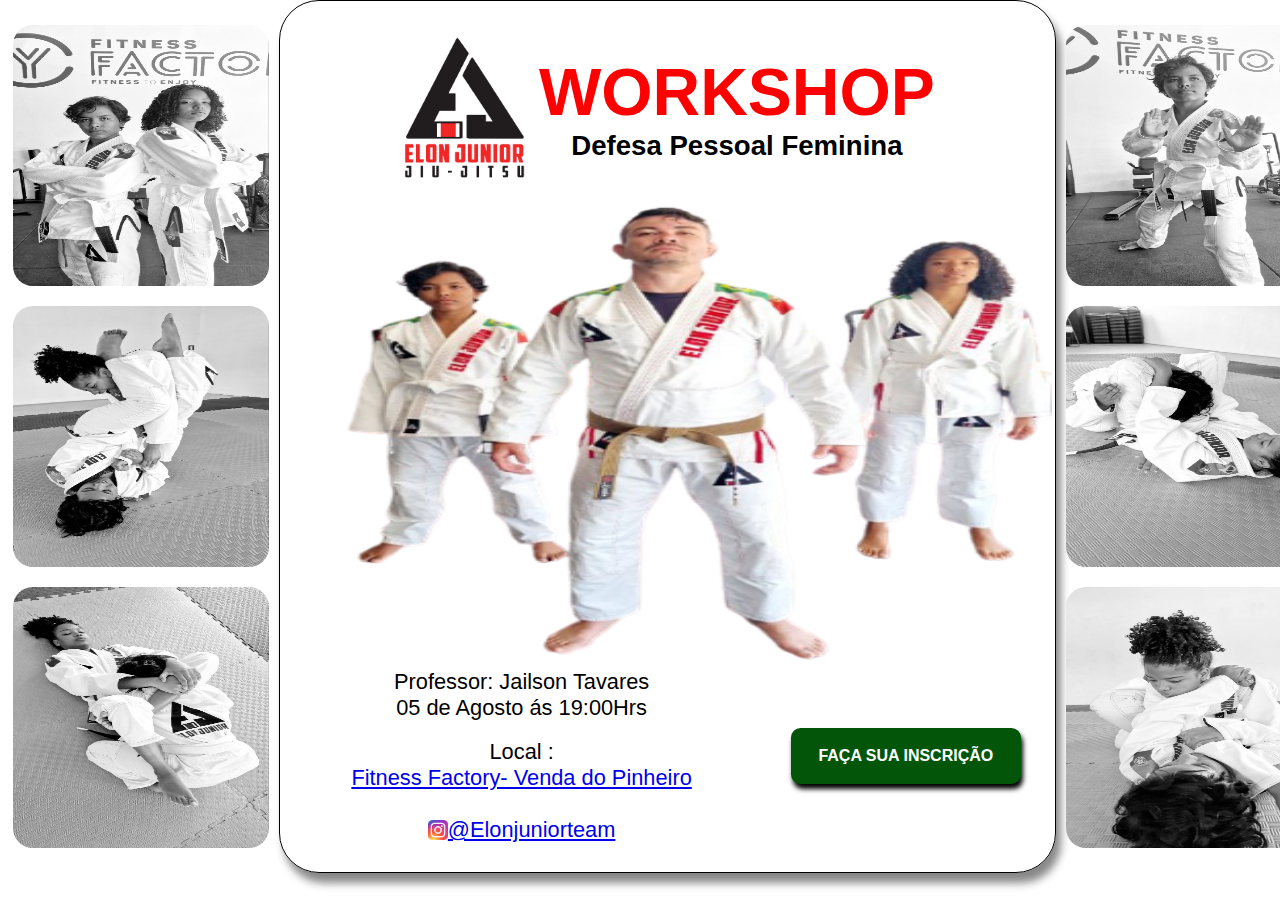
<file: index.html>
<!DOCTYPE html>
<html lang="en">

<head>
    <meta charset="UTF-8">
    <meta http-equiv="X-UA-Compatible" content="IE=edge">
    <meta name="viewport" content="width=device-width, initial-scale=1.0">
    <meta name="description" content="Workshop de defesa pessoal Feminina com o professor Jailson Tavares e Elon Junior" />
    <meta property="og:title" content="Workshop" />
    <link rel="icon" type="imagem/ico" href="./img/logo.ico" />
    <meta property="og:description" content="Defesa Pessoal Feminina " />
    <meta property="og:image" content="./img/logo.png" />
    <meta property="og:image:type" content="image/png" />
    <meta name="theme-color" content="vermelho rosa preto"/>
    <meta property="og:url" content="http://www.elonjunior.com.br/" />
    <meta name="googlebot" content="" />
    <link rel="stylesheet" href="./style.css">
    <script src="https://ajax.googleapis.com/ajax/libs/jquery/3.6.0/jquery.min.js"></script>
    <title>Workshop-Defesa Pessoal Feminina</title>
</head>

<body>
    <main>
        <Button class="inscrever inscreverAnimation">Faça sua Inscrição</Button>
        <div id=dados class="dados">
            <H1>Dados da Inscrição</H1> 
            <form id="form" action="https://api.sheetmonkey.io/form/jSgz5T3ZANUsaWLGpZuG78" method="post">
                <div class="nomeSobrenome">
                    <div class="nome">
                    <label for="name">Nome</label>
                    <input type="text" name="Nome" id="name" required></div>
                    <div class="sobrenome">
                    <label for="sobrenome">Sobrenome</label>
                    <input type="text" name="Sobrenome" id="sobrenome" required></div>
                </div>
                <div class="email">
                    <label for="email">E-mail</label>
                    <input type="text" id="email" name="Email" required>
                </div>
                <input type="submit" id="button" value="Enviar">

            </form>
        </div>
        <Div class="informacoes">
            <p>Professor: Jailson Tavares</p>
            <p>05 de Agosto ás 19:00Hrs</p><br>
            <p class="local">Local : <br><a href="https://www.google.com/maps/place/Fitness+Factory+Venda+do+Pinheiro/@38.9231512,-9.2324444,15z/data=!4m5!3m4!1s0x0:0x2f2fdf623079d898!8m2!3d38.9231609!4d-9.2324119"> Fitness Factory- Venda do Pinheiro</a>
            <br>
            <br></p>
            <p class="inst"><a href="https://www.instagram.com/elonjuniorteam/"><img class="instagram"src="./img/iconInstragram.png" alt="icone instagram">@Elonjuniorteam</A></p>
        </Div>
        <div class="fotoslateral1">
            <div>
                <img src="./img/fotofundo/img1.jpg" alt="Imagem de fundo ">
            </div>
            <div><img src="./img/fotofundo/img 2.jpg" alt="Imagem de fundo ">
            </div>
            <div><img src="./img/fotofundo/img3.jpg" alt="Imagem de fundo "></div>
            <div class="imgResponsiva"><img src="./img/fotofundo/img4.jpg" alt="Imagem de fundo "></div>
            <div class="imgResponsiva"><img src="./img/fotofundo/img 5.jpg" alt="Imagem de fundo "></div>
        </div>
        <div class="main">
            <div class="logo">
                <div ><img class="logoElon" src="./img/logo.png" alt="Logo Elon Junior"></div>
                <div class="texto">
                    <H1>Workshop</H1>
                    <H2>Defesa Pessoal Feminina</H2>
                </div>
            </div>

            <div class="apresentacao">
                <img src="./img/back.png" alt="Foto de fundo Jailson Tavares">
                
            </div>
        </div>
        <div class="fotoslateral">
            <div><img src="./img/fotofundo/img4.jpg" alt="Imagem de fundo "></div>
            <div><img src="./img/fotofundo/img 5.jpg" alt="Imagem de fundo "></div>
            <div><img src="./img/fotofundo/img 6.jpg" alt="Imagem de fundo "></div>
        </div>
    </main>
    <script src="script.js"></script>
</body>

</html>
</file>
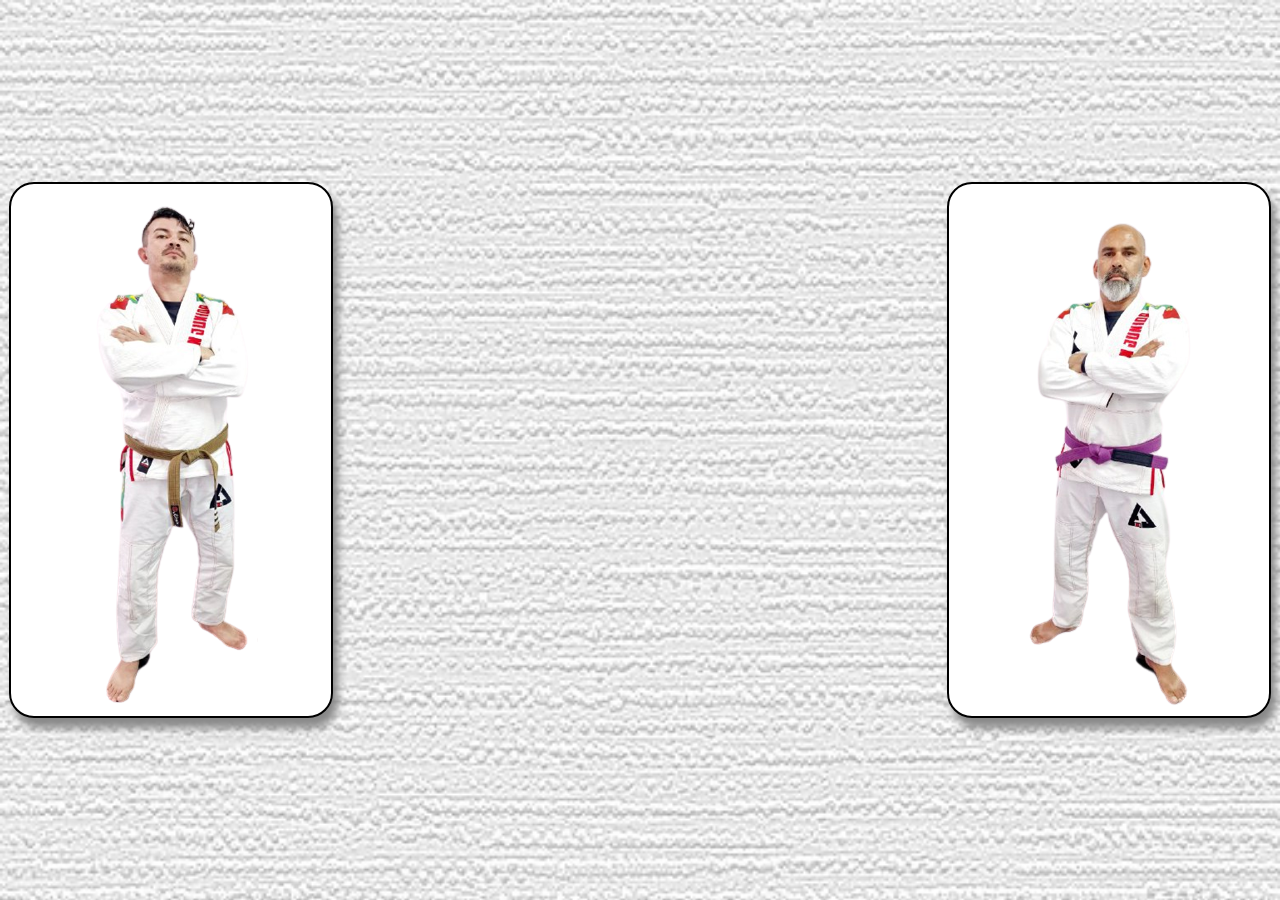
<file: confirmacao.html>
<!DOCTYPE html>
<html lang="en">
<head>
    <meta charset="UTF-8">
    <meta http-equiv="X-UA-Compatible" content="IE=edge">
    <meta name="viewport" content="width=device-width, initial-scale=1.0">
    <link rel="stylesheet" href="./confirmacao.css">
    <title>Confirmação Workshop</title>
</head>
<body>
    <div class="fundo">
    <div class="jailson"><img src="./img/Jailson Tavares.png" alt="Professor Jailson Tavares"></div>
    <div class="certo confirmacao"><img class=" certoImg"src="./img/certo.png" alt="Imagem de Certo">
        <H1>Parabéns</H1>
    <h2>Sua vaga foi assegurada no prazo de 24h. </h2>
    <h2>Efetue o pagamento no valor de 10€ na recepção do Ginásio Fitness Factory</h2>
</div>
    <div class="elon"><img src="./img/Elon Junior.png" alt="Professor Elon Junior"></div>
    </div>
</body>
</html>
</file>
<file: style.css>
@import url('https://fonts.googleapis.com/css2?family=Roboto&family=Share+Tech+Mono&display=swap');
*{
    margin: 0;
    padding: 0;
    font-family: Arial, Helvetica, sans-serif
}
body{
    display: flex;
    justify-content: center;
    align-items: center;
    overflow: hidden;
}
main{
    height: 97vh;
    width: 99.5vw;
    position: relative;
    display: flex;
    flex-direction: row;
    /* background: linear-gradient(-45deg, #ffffff, #969195, #d49cc6, #eb90eb);
  background-size:  400% 400%;
    animation: backgroundTransition 8s ease-in-out infinite; */
}

@keyframes backgroundTransition {
    0% {
      background-position: 0% 80%;
    }
    50%{
      background-position: 80% 100%;
    }
    100% {
      background-position: 0% 80%;
    }
  }
  
div{
    display: flex;
    justify-content: center;
    align-items: center;
    flex-direction: column;
}
input{

    height: 4vh;
    margin: 20px;
}
#email,#name,#sobrenome {
    width: 20vw;
}
#button{
   
    display: flex;
    margin: 0 auto;
    width: 100px;
    height: 70px;
    font-size: 20px;
    justify-content: center;
}
.nomeSobrenome{
    display: flex;
    flex-direction: row;
}
.email{
    display: flex;
    flex-direction: row;
}

.apresentacao{
    height: 97vh;
    width: 59vw;
    position: relative;
    justify-content: center;  
    
}
.apresentacao img{
    height: 80vh;
    width: 60vw;
    margin-bottom:10vw;
}
.fotoslateral img{
    height: 29vh;
    width: 20vw;
    padding: 10px;
    filter: grayscale(100%);
    border-radius: 30px;
    transition: 0.3s;
}
.fotoslateral1 img{
    height: 29vh;
    width: 20vw;
    padding: 10px;
    filter: grayscale(100%);
    border-radius: 30px;
    transition: 0.3s;
}
.fotoslateral img:hover,.fotoslateral1 img:hover{
    filter: none;
}
.logo{
    position: absolute;
    top: 1vh;
    left: 30%;
    display: flex;
    flex-direction: row;
}
.logoElon{
    width: 12vw;
    height: 22vh;
}
.texto {
    display: flex;
    padding-right: 20px;
}
.texto h1{
    text-transform: uppercase;
    color: red;
    font-size: calc(2px + 5vw);
    text-align: center;
    
}
.texto h2 {
    text-align: center;
    font-size: calc(2px + 2vw);
}
.logo-foto{
    display: flex;
    flex-direction: column;
}
.instagram {
    
    height: 20px;
    width: 20px;
}
.main{
    border: 1px solid;
   padding: 10px;
   border-radius: 40px;
  box-shadow: 5px 10px 8px #888888;
}
.informacoes{
    position: absolute;
    z-index: 2;
    top: 75vh;
    right: 39vw;
    height: 18vh;
    width: 40vw;
}
.informacoes p{
   
    font-size: calc(9px + 1vw);
    text-decoration: none;
    color: rgb(0, 0, 0);
    text-align: center;
}
.inst a{
    display: flex;
    align-items: center;
}
.dados{
    color: white;
    position: absolute;
    bottom: 0px;
    left: 0px;
    height:40vh;
    width: 99.5vw;
    background-color: rgb(199, 116, 178);
    border-radius: 20px;
    overflow: hidden;
    opacity: 0.9;
    display: none;
    z-index: 3;
}
.nome{
    display: flex;
    flex-direction: row;
}
.sobrenome{
    display: flex;
    flex-direction: row;
}
@keyframes inscrever {
    0% {
       transform: scale(1);
    }
    50% {
        transform: scale(1.1);
    }
    100% {
        transform: scale(1);
    }
}
.inscreverAnimation {
    animation: inscrever .4s linear infinite;
    transition: 0.4s;
}
.inscrever {
    position: absolute;
    top: 78vh;
    right: 18vw;
    display: flex;
    width: auto;
   box-shadow: black 2px 5px 5px;
    justify-content: center;
    align-items: center;
    z-index: 2;
    box-sizing: border-box;
    -webkit-appearance: none;
       -moz-appearance: none;
            appearance: none;
    background-color: #025509;
    border: 2px solid #025509;
    border-radius: 0.6em;
    color: #ffffff;
    cursor: pointer;
    display: -webkit-box;
    display: -webkit-flex;
    display: -ms-flexbox;
    display: flex;
    -webkit-align-self: center;
        -ms-flex-item-align: center;
            align-self: center;
    font-size: 1rem;
    font-weight: 400;
    line-height: 1;
    margin:2vw;
    padding:2vh 2vw;
    text-decoration: none;
    text-align: center;
    text-transform: uppercase;
    font-weight: 700;


    -webkit-transition: box-shadow 300ms ease-in-out, color 300ms ease-in-out;
    transition: box-shadow 300ms ease-in-out, color 300ms ease-in-out;


}
.imgResponsiva {
    display: none;
}
.inscrever:hover{
    box-shadow: 0 0 40px 40px #1aaf1a inset;
    color: white;
}
@media (max-width: 500px) {
    body{
        overflow: auto;
    }
    .imgResponsiva {
        display: block;
    }
    .fotoslateral{
        display: none;
    }
    .apresentacao{
        height: 70vh;
    }
    .apresentacao img {
        height: 50vh;
        margin-bottom: 0;
    }
    
    .informacoes{
        width: 61vw;
        top: 66vh;
        right: 7vw;
        align-items: center;
        justify-content: center;
        text-align: center;
    }
    .fotoslateral1 img{
        height: 16vh;
        width: 22vw;
    }
    .logoElon{
        width: 28vw;
        height: 20vh;
    }
    .texto h1{
        font-size: 20px;
    }
    .texto h2{
        font-size: 14px;
        justify-content: center;
    }
    
    .main{
        margin-top: 2vh;
        width: 66vw;
        height: 56vh;
    }
    .inscrever{
        top:88vh;
        right: 6vw;
    }
    
    .informacoes p{
        font-size: calc(10px + 2vw);
    }
    .inst a{
        display: flex;
        align-items: center;
    }
    #email,#name,#sobrenome{
        width: 50vw;
    }
    .nome{
       
        flex-direction: row;
    }
    .sobrenome{
       
        flex-direction: row;
    }
    .nomeSobrenome{
        flex-direction: column;
    }
    input{
        margin: 10px;
    }
    #button{
        height: 47px;
    }
}
</file>
<file: confirmacao.css>
* {
    margin: 0;
    padding: 0;
    box-shadow: 0;
    overflow: hidden;
    font-family: Arial, Helvetica, sans-serif;
}
body{
    background-image: url("./img/backgroundConfirmacao.jpg") ;
    background-repeat: no-repeat;
    background-size: cover;
}
.fundo{
    display: flex;
    flex-direction: row;
    align-items: center;
    height: 100vh;
    justify-content: center;
}
.jailson{
    background-color: white;
    width: 25vw; 
    border-radius: 25px; 
    border: 2px solid black;
    display: flex;
    justify-content: center;
    box-shadow: 5px 10px 8px #888888;
}
.elon{
    width: 25vw;
    background-color: white;
    border-radius: 25px; 
    border: 2px solid black;
    display: flex;
    justify-content: center;
    box-shadow: 5px 10px 8px #888888;

}
.certo{
    width: 48vw;
    display: flex;
    justify-content: center;
    flex-direction: column;
    align-items: center;
    transition: 0.5s;
    overflow: hidden;
    height: 0vh;
}
.confirmacao {
    animation: confirmacao 0.5s linear forwards 0.5s;
}
.certo H1{
    text-transform: uppercase;
    font-size: 6vw;
}
.certo H2{
    text-align: center;
    font-size: 3vw;
}
.certoImg{
    width: 20vw;
    height: 30vh;
}

@keyframes confirmacao {
    from {
        height: 0vh;
    }
    to {
        height: 100vh;
    }
    
}
@media (max-width: 500px) {
    .elon {
        display: none;
    }
    .certoImg {
        height: 30vh;
        width: 60vw;
        margin-bottom: 40px;
    }
    .certo{
        width: 100vw;
    }
    .fundo{
        width: auto;
    }
    .jailson{
        display: none;
    }
    .certo H1{
        font-size: 13vw;
    }
    .certo H2{
        font-size:6vw;
    }
}
</file>
